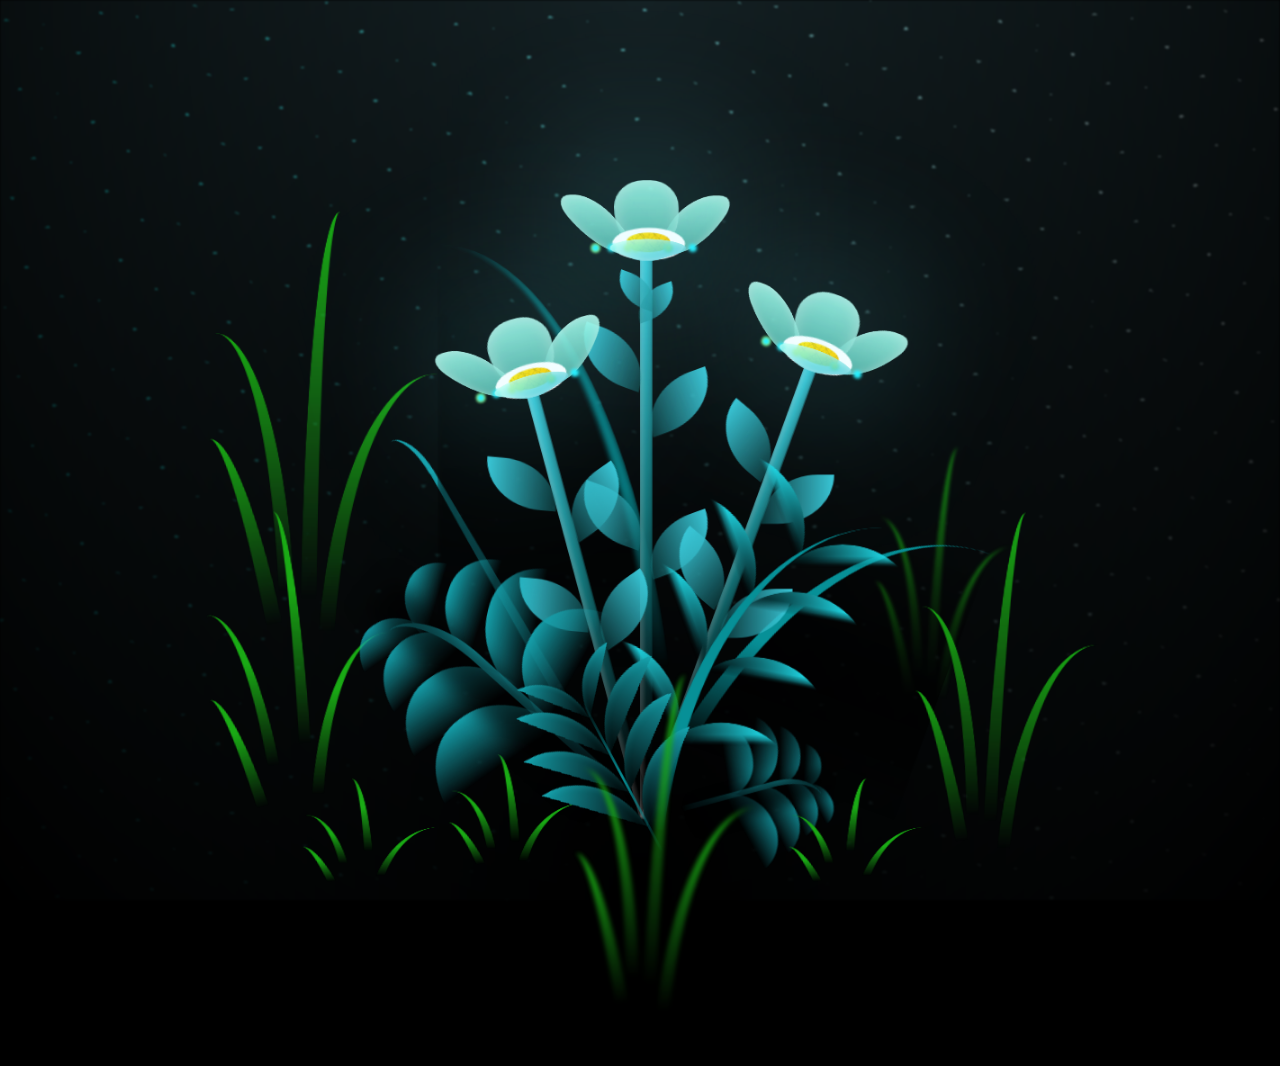
<file: index.html>
<!DOCTYPE html>
<html lang="en">
<head>
    <meta charset="UTF-8">
    <meta name="viewport" content="width=device-width, initial-scale=1.0">
    <link href="https://fonts.googleapis.com/css2?family=Dancing+Script:wght@400;700&family=Raleway:wght@300;400&display=swap" rel="stylesheet">
    <title>Document</title>
</head>
<!--  
 
  CSS Blossoming Flowers at Magical Night.
  I've taken some inspiration by Yup Nguyen's Artwork: https://dribbble.com/shots/11096994-Virtual-Garden.
  Made with Pure CSS & ♥
-->

<style>

*,
*::after,
*::before {
  padding: 0;
  margin: 0;
  box-sizing: border-box;
}

:root {
  --dark-color: #000;
}

body {
  display: flex;
  align-items: flex-end;
  justify-content: center;
  min-height: 100vh;
  background-color: var(--dark-color);
  overflow: hidden;
  perspective: 1000px;
}



  /* Centered and justified text container */
         /* Floating animation for text */
         @keyframes floating {
            0% { transform: translateY(0); }
            50% { transform: translateY(-10px); }
            100% { transform: translateY(0); }
        }

        /* Text container */
        .centered-text {
            color: var(--text-color);
            font-size: 1.5rem;
            font-family: Arial, sans-serif;
            text-align: center;
            line-height: 1.6;
            max-width: 80%; /* Adjust for readability */
            padding: 20px;
            background-color: rgba(25, 220, 255, 0.6); /* Semi-transparent background */
            border-radius: 8px;
            display: none; /* Initially hidden */
            animation: floating 3s ease-in-out infinite; /* Floating effect */
            opacity: 0;
            transition: opacity 1s ease;
        }

.night {
  position: fixed;
  left: 50%;
  top: 0;
  transform: translateX(-50%);
  width: 100%;
  height: 100%;
  filter: blur(0.1vmin);
  background-image: radial-gradient(ellipse at top, transparent 0%, var(--dark-color)), radial-gradient(ellipse at bottom, var(--dark-color), rgba(145, 233, 255, 0.2)), repeating-linear-gradient(220deg, black 0px, black 19px, transparent 19px, transparent 22px), repeating-linear-gradient(189deg, black 0px, black 19px, transparent 19px, transparent 22px), repeating-linear-gradient(148deg, black 0px, black 19px, transparent 19px, transparent 22px), linear-gradient(90deg, #00fffa, #f0f0f0);
}

.flowers {
  position: relative;
  transform: scale(0.9);
}

.flower {
  position: absolute;
  bottom: 10vmin;
  transform-origin: bottom center;
  z-index: 10;
  --fl-speed: 0.8s;
}
.flower--1 {
  animation: moving-flower-1 4s linear infinite;
}
.flower--1 .flower__line {
  height: 70vmin;
  animation-delay: 0.3s;
}
.flower--1 .flower__line__leaf--1 {
  animation: blooming-leaf-right var(--fl-speed) 1.6s backwards;
}
.flower--1 .flower__line__leaf--2 {
  animation: blooming-leaf-right var(--fl-speed) 1.4s backwards;
}
.flower--1 .flower__line__leaf--3 {
  animation: blooming-leaf-left var(--fl-speed) 1.2s backwards;
}
.flower--1 .flower__line__leaf--4 {
  animation: blooming-leaf-left var(--fl-speed) 1s backwards;
}
.flower--1 .flower__line__leaf--5 {
  animation: blooming-leaf-right var(--fl-speed) 1.8s backwards;
}
.flower--1 .flower__line__leaf--6 {
  animation: blooming-leaf-left var(--fl-speed) 2s backwards;
}
.flower--2 {
  left: 50%;
  transform: rotate(20deg);
  animation: moving-flower-2 4s linear infinite;
}
.flower--2 .flower__line {
  height: 60vmin;
  animation-delay: 0.6s;
}
.flower--2 .flower__line__leaf--1 {
  animation: blooming-leaf-right var(--fl-speed) 1.9s backwards;
}
.flower--2 .flower__line__leaf--2 {
  animation: blooming-leaf-right var(--fl-speed) 1.7s backwards;
}
.flower--2 .flower__line__leaf--3 {
  animation: blooming-leaf-left var(--fl-speed) 1.5s backwards;
}
.flower--2 .flower__line__leaf--4 {
  animation: blooming-leaf-left var(--fl-speed) 1.3s backwards;
}
.flower--3 {
  left: 50%;
  transform: rotate(-15deg);
  animation: moving-flower-3 4s linear infinite;
}
.flower--3 .flower__line {
  animation-delay: 0.9s;
}
.flower--3 .flower__line__leaf--1 {
  animation: blooming-leaf-right var(--fl-speed) 2.5s backwards;
}
.flower--3 .flower__line__leaf--2 {
  animation: blooming-leaf-right var(--fl-speed) 2.3s backwards;
}
.flower--3 .flower__line__leaf--3 {
  animation: blooming-leaf-left var(--fl-speed) 2.1s backwards;
}
.flower--3 .flower__line__leaf--4 {
  animation: blooming-leaf-left var(--fl-speed) 1.9s backwards;
}
.flower__leafs {
  position: relative;
  animation: blooming-flower 2s backwards;
}
.flower__leafs--1 {
  animation-delay: 1.1s;
}
.flower__leafs--2 {
  animation-delay: 1.4s;
}
.flower__leafs--3 {
  animation-delay: 1.7s;
}
.flower__leafs::after {
  content: "";
  position: absolute;
  left: 0;
  top: 0;
  transform: translate(-50%, -100%);
  width: 8vmin;
  height: 8vmin;
  background-color: #6bf0ff;
  filter: blur(10vmin);
}
.flower__leaf {
  position: absolute;
  bottom: 0;
  left: 50%;
  width: 8vmin;
  height: 11vmin;
  border-radius: 51% 49% 47% 53%/44% 45% 55% 69%;
  background-color: #a7ffee;
  background-image: linear-gradient(to top, #54b8aa, #a7ffee);
  transform-origin: bottom center;
  opacity: 0.9;
  box-shadow: inset 0 0 2vmin rgba(255, 255, 255, 0.5);
}
.flower__leaf--1 {
  transform: translate(-10%, 1%) rotateY(40deg) rotateX(-50deg);
}
.flower__leaf--2 {
  transform: translate(-50%, -4%) rotateX(40deg);
}
.flower__leaf--3 {
  transform: translate(-90%, 0%) rotateY(45deg) rotateX(50deg);
}
.flower__leaf--4 {
  width: 8vmin;
  height: 8vmin;
  transform-origin: bottom left;
  border-radius: 4vmin 10vmin 4vmin 4vmin;
  transform: translate(0%, 18%) rotateX(70deg) rotate(-43deg);
  background-image: linear-gradient(to top, #39c6d6, #a7ffee);
  z-index: 1;
  opacity: 0.8;
}
.flower__white-circle {
  position: absolute;
  left: -3.5vmin;
  top: -3vmin;
  width: 9vmin;
  height: 4vmin;
  border-radius: 50%;
  background-color: #fff;
}
.flower__white-circle::after {
  content: "";
  position: absolute;
  left: 50%;
  top: 45%;
  transform: translate(-50%, -50%);
  width: 60%;
  height: 60%;
  border-radius: inherit;
  background-image: repeating-linear-gradient(135deg, rgba(0, 0, 0, 0.03) 0px, rgba(0, 0, 0, 0.03) 1px, transparent 1px, transparent 12px), repeating-linear-gradient(45deg, rgba(0, 0, 0, 0.03) 0px, rgba(0, 0, 0, 0.03) 1px, transparent 1px, transparent 12px), repeating-linear-gradient(67.5deg, rgba(0, 0, 0, 0.03) 0px, rgba(0, 0, 0, 0.03) 1px, transparent 1px, transparent 12px), repeating-linear-gradient(135deg, rgba(0, 0, 0, 0.03) 0px, rgba(0, 0, 0, 0.03) 1px, transparent 1px, transparent 12px), repeating-linear-gradient(45deg, rgba(0, 0, 0, 0.03) 0px, rgba(0, 0, 0, 0.03) 1px, transparent 1px, transparent 12px), repeating-linear-gradient(112.5deg, rgba(0, 0, 0, 0.03) 0px, rgba(0, 0, 0, 0.03) 1px, transparent 1px, transparent 12px), repeating-linear-gradient(112.5deg, rgba(0, 0, 0, 0.03) 0px, rgba(0, 0, 0, 0.03) 1px, transparent 1px, transparent 12px), repeating-linear-gradient(45deg, rgba(0, 0, 0, 0.03) 0px, rgba(0, 0, 0, 0.03) 1px, transparent 1px, transparent 12px), repeating-linear-gradient(22.5deg, rgba(0, 0, 0, 0.03) 0px, rgba(0, 0, 0, 0.03) 1px, transparent 1px, transparent 12px), repeating-linear-gradient(45deg, rgba(0, 0, 0, 0.03) 0px, rgba(0, 0, 0, 0.03) 1px, transparent 1px, transparent 12px), repeating-linear-gradient(22.5deg, rgba(0, 0, 0, 0.03) 0px, rgba(0, 0, 0, 0.03) 1px, transparent 1px, transparent 12px), repeating-linear-gradient(135deg, rgba(0, 0, 0, 0.03) 0px, rgba(0, 0, 0, 0.03) 1px, transparent 1px, transparent 12px), repeating-linear-gradient(157.5deg, rgba(0, 0, 0, 0.03) 0px, rgba(0, 0, 0, 0.03) 1px, transparent 1px, transparent 12px), repeating-linear-gradient(67.5deg, rgba(0, 0, 0, 0.03) 0px, rgba(0, 0, 0, 0.03) 1px, transparent 1px, transparent 12px), repeating-linear-gradient(67.5deg, rgba(0, 0, 0, 0.03) 0px, rgba(0, 0, 0, 0.03) 1px, transparent 1px, transparent 12px), linear-gradient(90deg, #ffeb12, #ffce00);
}
.flower__line {
  height: 55vmin;
  width: 1.5vmin;
  background-image: linear-gradient(to left, rgba(0, 0, 0, 0.2), transparent, rgba(255, 255, 255, 0.2)), linear-gradient(to top, transparent 10%, #14757a, #39c6d6);
  box-shadow: inset 0 0 2px rgba(0, 0, 0, 0.5);
  animation: grow-flower-tree 4s backwards;
}
.flower__line__leaf {
  --w: 7vmin;
  --h: calc(var(--w) + 2vmin);
  position: absolute;
  top: 20%;
  left: 90%;
  width: var(--w);
  height: var(--h);
  border-top-right-radius: var(--h);
  border-bottom-left-radius: var(--h);
  background-image: linear-gradient(to top, rgba(20, 117, 122, 0.4), #39c6d6);
}
.flower__line__leaf--1 {
  transform: rotate(70deg) rotateY(30deg);
}
.flower__line__leaf--2 {
  top: 45%;
  transform: rotate(70deg) rotateY(30deg);
}
.flower__line__leaf--3, .flower__line__leaf--4, .flower__line__leaf--6 {
  border-top-right-radius: 0;
  border-bottom-left-radius: 0;
  border-top-left-radius: var(--h);
  border-bottom-right-radius: var(--h);
  left: -460%;
  top: 12%;
  transform: rotate(-70deg) rotateY(30deg);
}
.flower__line__leaf--4 {
  top: 40%;
}
.flower__line__leaf--5 {
  top: 0;
  transform-origin: left;
  transform: rotate(70deg) rotateY(30deg) scale(0.6);
}
.flower__line__leaf--6 {
  top: -2%;
  left: -450%;
  transform-origin: right;
  transform: rotate(-70deg) rotateY(30deg) scale(0.6);
}
.flower__light {
  position: absolute;
  bottom: 0vmin;
  width: 1vmin;
  height: 1vmin;
  background-color: #fffb00;
  border-radius: 50%;
  filter: blur(0.2vmin);
  animation: light-ans 4s linear infinite backwards;
}
.flower__light:nth-child(odd) {
  background-color: #23f0ff;
}
.flower__light--1 {
  left: -2vmin;
  animation-delay: 1s;
}
.flower__light--2 {
  left: 3vmin;
  animation-delay: 0.5s;
}
.flower__light--3 {
  left: -6vmin;
  animation-delay: 0.3s;
}
.flower__light--4 {
  left: 6vmin;
  animation-delay: 0.9s;
}
.flower__light--5 {
  left: -1vmin;
  animation-delay: 1.5s;
}
.flower__light--6 {
  left: -4vmin;
  animation-delay: 3s;
}
.flower__light--7 {
  left: 3vmin;
  animation-delay: 2s;
}
.flower__light--8 {
  left: -6vmin;
  animation-delay: 3.5s;
}
.flower__grass {
  --c: #159faa;
  --line-w: 1.5vmin;
  position: absolute;
  bottom: 12vmin;
  left: -7vmin;
  display: flex;
  flex-direction: column;
  align-items: flex-end;
  z-index: 20;
  transform-origin: bottom center;
  transform: rotate(-48deg) rotateY(40deg);
}
.flower__grass--1 {
  animation: moving-grass 2s linear infinite;
}
.flower__grass--2 {
  left: 2vmin;
  bottom: 10vmin;
  transform: scale(0.5) rotate(75deg) rotateX(10deg) rotateY(-200deg);
  opacity: 0.8;
  z-index: 0;
  animation: moving-grass--2 1.5s linear infinite;
}
.flower__grass--top {
  width: 7vmin;
  height: 10vmin;
  border-top-right-radius: 100%;
  border-right: var(--line-w) solid var(--c);
  transform-origin: bottom center;
  transform: rotate(-2deg);
}
.flower__grass--bottom {
  margin-top: -2px;
  width: var(--line-w);
  height: 25vmin;
  background-image: linear-gradient(to top, transparent, var(--c));
}
.flower__grass__leaf {
  --size: 10vmin;
  position: absolute;
  width: calc(var(--size) * 2.1);
  height: var(--size);
  border-top-left-radius: var(--size);
  border-top-right-radius: var(--size);
  background-image: linear-gradient(to top, transparent, transparent 30%, var(--c));
  z-index: 100;
}
.flower__grass__leaf--1 {
  top: -6%;
  left: 30%;
  --size: 6vmin;
  transform: rotate(-20deg);
  animation: growing-grass-ans--1 2s 2.6s backwards;
}
@keyframes growing-grass-ans--1 {
  0% {
    transform-origin: bottom left;
    transform: rotate(-20deg) scale(0);
  }
}
.flower__grass__leaf--2 {
  top: -5%;
  left: -110%;
  --size: 6vmin;
  transform: rotate(10deg);
  animation: growing-grass-ans--2 2s 2.4s linear backwards;
}
@keyframes growing-grass-ans--2 {
  0% {
    transform-origin: bottom right;
    transform: rotate(10deg) scale(0);
  }
}
.flower__grass__leaf--3 {
  top: 5%;
  left: 60%;
  --size: 8vmin;
  transform: rotate(-18deg) rotateX(-20deg);
  animation: growing-grass-ans--3 2s 2.2s linear backwards;
}
@keyframes growing-grass-ans--3 {
  0% {
    transform-origin: bottom left;
    transform: rotate(-18deg) rotateX(-20deg) scale(0);
  }
}
.flower__grass__leaf--4 {
  top: 6%;
  left: -135%;
  --size: 8vmin;
  transform: rotate(2deg);
  animation: growing-grass-ans--4 2s 2s linear backwards;
}
@keyframes growing-grass-ans--4 {
  0% {
    transform-origin: bottom right;
    transform: rotate(2deg) scale(0);
  }
}
.flower__grass__leaf--5 {
  top: 20%;
  left: 60%;
  --size: 10vmin;
  transform: rotate(-24deg) rotateX(-20deg);
  animation: growing-grass-ans--5 2s 1.8s linear backwards;
}
@keyframes growing-grass-ans--5 {
  0% {
    transform-origin: bottom left;
    transform: rotate(-24deg) rotateX(-20deg) scale(0);
  }
}
.flower__grass__leaf--6 {
  top: 22%;
  left: -180%;
  --size: 10vmin;
  transform: rotate(10deg);
  animation: growing-grass-ans--6 2s 1.6s linear backwards;
}
@keyframes growing-grass-ans--6 {
  0% {
    transform-origin: bottom right;
    transform: rotate(10deg) scale(0);
  }
}
.flower__grass__leaf--7 {
  top: 39%;
  left: 70%;
  --size: 10vmin;
  transform: rotate(-10deg);
  animation: growing-grass-ans--7 2s 1.4s linear backwards;
}
@keyframes growing-grass-ans--7 {
  0% {
    transform-origin: bottom left;
    transform: rotate(-10deg) scale(0);
  }
}
.flower__grass__leaf--8 {
  top: 40%;
  left: -215%;
  --size: 11vmin;
  transform: rotate(10deg);
  animation: growing-grass-ans--8 2s 1.2s linear backwards;
}
@keyframes growing-grass-ans--8 {
  0% {
    transform-origin: bottom right;
    transform: rotate(10deg) scale(0);
  }
}
.flower__grass__overlay {
  position: absolute;
  top: -10%;
  right: 0%;
  width: 100%;
  height: 100%;
  background-color: rgba(0, 0, 0, 0.6);
  filter: blur(1.5vmin);
  z-index: 100;
}
.flower__g-long {
  --w: 2vmin;
  --h: 6vmin;
  --c: #159faa;
  position: absolute;
  bottom: 10vmin;
  left: -3vmin;
  transform-origin: bottom center;
  transform: rotate(-30deg) rotateY(-20deg);
  display: flex;
  flex-direction: column;
  align-items: flex-end;
  animation: flower-g-long-ans 3s linear infinite;
}
@keyframes flower-g-long-ans {
  0%, 100% {
    transform: rotate(-30deg) rotateY(-20deg);
  }
  50% {
    transform: rotate(-32deg) rotateY(-20deg);
  }
}
.flower__g-long__top {
  top: calc(var(--h) * -1);
  width: calc(var(--w) + 1vmin);
  height: var(--h);
  border-top-right-radius: 100%;
  border-right: 0.7vmin solid var(--c);
  transform: translate(-0.7vmin, 1vmin);
}
.flower__g-long__bottom {
  width: var(--w);
  height: 50vmin;
  transform-origin: bottom center;
  background-image: linear-gradient(to top, transparent 30%, var(--c));
  box-shadow: inset 0 0 2px rgba(0, 0, 0, 0.5);
  clip-path: polygon(35% 0, 65% 1%, 100% 100%, 0% 100%);
}
.flower__g-right {
  position: absolute;
  bottom: 6vmin;
  left: -2vmin;
  transform-origin: bottom left;
  transform: rotate(20deg);
}
.flower__g-right .leaf {
  width: 30vmin;
  height: 50vmin;
  border-top-left-radius: 100%;
  border-left: 2vmin solid #079097;
  background-image: linear-gradient(to bottom, transparent, var(--dark-color) 60%);
  -webkit-mask-image: linear-gradient(to top, transparent 30%, #079097 60%);
}
.flower__g-right--1 {
  animation: flower-g-right-ans 2.5s linear infinite;
}
.flower__g-right--2 {
  left: 5vmin;
  transform: rotateY(-180deg);
  animation: flower-g-right-ans--2 3s linear infinite;
}
.flower__g-right--2 .leaf {
  height: 75vmin;
  filter: blur(0.3vmin);
  opacity: 0.8;
}
@keyframes flower-g-right-ans {
  0%, 100% {
    transform: rotate(20deg);
  }
  50% {
    transform: rotate(24deg) rotateX(-20deg);
  }
}
@keyframes flower-g-right-ans--2 {
  0%, 100% {
    transform: rotateY(-180deg) rotate(0deg) rotateX(-20deg);
  }
  50% {
    transform: rotateY(-180deg) rotate(6deg) rotateX(-20deg);
  }
}
.flower__g-front {
  position: absolute;
  bottom: 6vmin;
  left: 2.5vmin;
  z-index: 100;
  transform-origin: bottom center;
  transform: rotate(-28deg) rotateY(30deg) scale(1.04);
  animation: flower__g-front-ans 2s linear infinite;
}
@keyframes flower__g-front-ans {
  0%, 100% {
    transform: rotate(-28deg) rotateY(30deg) scale(1.04);
  }
  50% {
    transform: rotate(-35deg) rotateY(40deg) scale(1.04);
  }
}
.flower__g-front__line {
  width: 0.3vmin;
  height: 20vmin;
  background-image: linear-gradient(to top, transparent, #079097, transparent 100%);
  position: relative;
}
.flower__g-front__leaf-wrapper {
  position: absolute;
  top: 0;
  left: 0;
  transform-origin: bottom left;
  transform: rotate(10deg);
}
.flower__g-front__leaf-wrapper:nth-child(even) {
  left: 0vmin;
  transform: rotateY(-180deg) rotate(5deg);
  animation: flower__g-front__leaf-left-ans 1s ease-in backwards;
}
.flower__g-front__leaf-wrapper:nth-child(odd) {
  animation: flower__g-front__leaf-ans 1s ease-in backwards;
}
.flower__g-front__leaf-wrapper--1 {
  top: -8vmin;
  transform: scale(0.7);
  animation: flower__g-front__leaf-ans 1s 5.5s ease-in backwards !important;
}
.flower__g-front__leaf-wrapper--2 {
  top: -8vmin;
  transform: rotateY(-180deg) scale(0.7) !important;
  animation: flower__g-front__leaf-left-ans-2 1s 4.6s ease-in backwards !important;
}
.flower__g-front__leaf-wrapper--3 {
  top: -3vmin;
  animation: flower__g-front__leaf-ans 1s 4.6s ease-in backwards;
}
.flower__g-front__leaf-wrapper--4 {
  top: -3vmin;
  transform: rotateY(-180deg) scale(0.9) !important;
  animation: flower__g-front__leaf-left-ans-2 1s 4.6s ease-in backwards !important;
}
@keyframes flower__g-front__leaf-left-ans-2 {
  0% {
    transform: rotateY(-180deg) scale(0);
  }
}
.flower__g-front__leaf-wrapper--5, .flower__g-front__leaf-wrapper--6 {
  top: 2vmin;
}
.flower__g-front__leaf-wrapper--7, .flower__g-front__leaf-wrapper--8 {
  top: 6.5vmin;
}
.flower__g-front__leaf-wrapper--2 {
  animation-delay: 5.2s !important;
}
.flower__g-front__leaf-wrapper--3 {
  animation-delay: 4.9s !important;
}
.flower__g-front__leaf-wrapper--5 {
  animation-delay: 4.3s !important;
}
.flower__g-front__leaf-wrapper--6 {
  animation-delay: 4.1s !important;
}
.flower__g-front__leaf-wrapper--7 {
  animation-delay: 3.8s !important;
}
.flower__g-front__leaf-wrapper--8 {
  animation-delay: 3.5s !important;
}
@keyframes flower__g-front__leaf-ans {
  0% {
    transform: rotate(10deg) scale(0);
  }
}
@keyframes flower__g-front__leaf-left-ans {
  0% {
    transform: rotateY(-180deg) rotate(5deg) scale(0);
  }
}
.flower__g-front__leaf {
  width: 10vmin;
  height: 10vmin;
  border-radius: 100% 0% 0% 100%/100% 100% 0% 0%;
  box-shadow: inset 0 2px 1vmin rgba(44, 238, 252, 0.2);
  background-image: linear-gradient(to bottom left, transparent, var(--dark-color)), linear-gradient(to bottom right, #159faa 50%, transparent 50%, transparent);
  -webkit-mask-image: linear-gradient(to bottom right, #159faa 50%, transparent 50%, transparent);
  mask-image: linear-gradient(to bottom right, #159faa 50%, transparent 50%, transparent);
}
.flower__g-fr {
  position: absolute;
  bottom: -4vmin;
  left: vmin;
  transform-origin: bottom left;
  z-index: 10;
  animation: flower__g-fr-ans 2s linear infinite;
}
@keyframes flower__g-fr-ans {
  0%, 100% {
    transform: rotate(2deg);
  }
  50% {
    transform: rotate(4deg);
  }
}
.flower__g-fr .leaf {
  width: 30vmin;
  height: 50vmin;
  border-top-left-radius: 100%;
  border-left: 2vmin solid #079097;
  -webkit-mask-image: linear-gradient(to top, transparent 25%, #079097 50%);
  position: relative;
  z-index: 1;
}
.flower__g-fr__leaf {
  position: absolute;
  top: 0;
  left: 0;
  width: 10vmin;
  height: 10vmin;
  border-radius: 100% 0% 0% 100%/100% 100% 0% 0%;
  box-shadow: inset 0 2px 1vmin rgba(44, 238, 252, 0.2);
  background-image: linear-gradient(to bottom left, transparent, var(--dark-color) 98%), linear-gradient(to bottom right, #23f0ff 45%, transparent 50%, transparent);
  -webkit-mask-image: linear-gradient(135deg, #159faa 40%, transparent 50%, transparent);
}
.flower__g-fr__leaf--1 {
  left: 20vmin;
  transform: rotate(45deg);
  animation: flower__g-fr-leaft-ans-1 0.5s 5.2s linear backwards;
}
@keyframes flower__g-fr-leaft-ans-1 {
  0% {
    transform-origin: left;
    transform: rotate(45deg) scale(0);
  }
}
.flower__g-fr__leaf--2 {
  left: 12vmin;
  top: -7vmin;
  transform: rotate(25deg) rotateY(-180deg);
  animation: flower__g-fr-leaft-ans-6 0.5s 5s linear backwards;
}
.flower__g-fr__leaf--3 {
  left: 15vmin;
  top: 6vmin;
  transform: rotate(55deg);
  animation: flower__g-fr-leaft-ans-5 0.5s 4.8s linear backwards;
}
.flower__g-fr__leaf--4 {
  left: 6vmin;
  top: -2vmin;
  transform: rotate(25deg) rotateY(-180deg);
  animation: flower__g-fr-leaft-ans-6 0.5s 4.6s linear backwards;
}
.flower__g-fr__leaf--5 {
  left: 10vmin;
  top: 14vmin;
  transform: rotate(55deg);
  animation: flower__g-fr-leaft-ans-5 0.5s 4.4s linear backwards;
}
@keyframes flower__g-fr-leaft-ans-5 {
  0% {
    transform-origin: left;
    transform: rotate(55deg) scale(0);
  }
}
.flower__g-fr__leaf--6 {
  left: 0vmin;
  top: 6vmin;
  transform: rotate(25deg) rotateY(-180deg);
  animation: flower__g-fr-leaft-ans-6 0.5s 4.2s linear backwards;
}
@keyframes flower__g-fr-leaft-ans-6 {
  0% {
    transform-origin: right;
    transform: rotate(25deg) rotateY(-180deg) scale(0);
  }
}
.flower__g-fr__leaf--7 {
  left: 5vmin;
  top: 22vmin;
  transform: rotate(45deg);
  animation: flower__g-fr-leaft-ans-7 0.5s 4s linear backwards;
}
@keyframes flower__g-fr-leaft-ans-7 {
  0% {
    transform-origin: left;
    transform: rotate(45deg) scale(0);
  }
}
.flower__g-fr__leaf--8 {
  left: -4vmin;
  top: 15vmin;
  transform: rotate(15deg) rotateY(-180deg);
  animation: flower__g-fr-leaft-ans-8 0.5s 3.8s linear backwards;
}
@keyframes flower__g-fr-leaft-ans-8 {
  0% {
    transform-origin: right;
    transform: rotate(15deg) rotateY(-180deg) scale(0);
  }
}

.long-g {
  position: absolute;
  bottom: 25vmin;
  left: -42vmin;
  transform-origin: bottom left;
}
.long-g--1 {
  bottom: 0vmin;
  transform: scale(0.8) rotate(-5deg);
}
.long-g--1 .leaf {
  -webkit-mask-image: linear-gradient(to top, transparent 40%, #079097 80%) !important;
}
.long-g--1 .leaf--1 {
  --w: 5vmin;
  --h: 60vmin;
  left: -2vmin;
  transform: rotate(3deg) rotateY(-180deg);
}
.long-g--2, .long-g--3 {
  bottom: -3vmin;
  left: -35vmin;
  transform-origin: center;
  transform: scale(0.6) rotateX(60deg);
}
.long-g--2 .leaf, .long-g--3 .leaf {
  -webkit-mask-image: linear-gradient(to top, transparent 50%, #079097 80%) !important;
}
.long-g--2 .leaf--1, .long-g--3 .leaf--1 {
  left: -1vmin;
  transform: rotateY(-180deg);
}
.long-g--3 {
  left: -17vmin;
  bottom: 0vmin;
}
.long-g--3 .leaf {
  -webkit-mask-image: linear-gradient(to top, transparent 40%, #079097 80%) !important;
}
.long-g--4 {
  left: 25vmin;
  bottom: -3vmin;
  transform-origin: center;
  transform: scale(0.6) rotateX(60deg);
}
.long-g--4 .leaf {
  -webkit-mask-image: linear-gradient(to top, transparent 50%, #079097 80%) !important;
}
.long-g--5 {
  left: 42vmin;
  bottom: 0vmin;
  transform: scale(0.8) rotate(2deg);
}
.long-g--6 {
  left: 0vmin;
  bottom: -20vmin;
  z-index: 100;
  filter: blur(0.3vmin);
  transform: scale(0.8) rotate(2deg);
}
.long-g--7 {
  left: 35vmin;
  bottom: 20vmin;
  z-index: -1;
  filter: blur(0.3vmin);
  transform: scale(0.6) rotate(2deg);
  opacity: 0.7;
}
.long-g .leaf {
  --w: 15vmin;
  --h: 40vmin;
  --c: #1aaa15;
  position: absolute;
  bottom: 0;
  width: var(--w);
  height: var(--h);
  border-top-left-radius: 100%;
  border-left: 2vmin solid var(--c);
  -webkit-mask-image: linear-gradient(to top, transparent 20%, var(--dark-color));
  transform-origin: bottom center;
}
.long-g .leaf--0 {
  left: 2vmin;
  animation: leaf-ans-1 4s linear infinite;
}
.long-g .leaf--1 {
  --w: 5vmin;
  --h: 60vmin;
  animation: leaf-ans-1 4s linear infinite;
}
.long-g .leaf--2 {
  --w: 10vmin;
  --h: 40vmin;
  left: -0.5vmin;
  bottom: 5vmin;
  transform-origin: bottom left;
  transform: rotateY(-180deg);
  animation: leaf-ans-2 3s linear infinite;
}
.long-g .leaf--3 {
  --w: 5vmin;
  --h: 30vmin;
  left: -1vmin;
  bottom: 3.2vmin;
  transform-origin: bottom left;
  transform: rotate(-10deg) rotateY(-180deg);
  animation: leaf-ans-3 3s linear infinite;
}

@keyframes leaf-ans-1 {
  0%, 100% {
    transform: rotate(-5deg) scale(1);
  }
  50% {
    transform: rotate(5deg) scale(1.1);
  }
}
@keyframes leaf-ans-2 {
  0%, 100% {
    transform: rotateY(-180deg) rotate(5deg);
  }
  50% {
    transform: rotateY(-180deg) rotate(0deg) scale(1.1);
  }
}
@keyframes leaf-ans-3 {
  0%, 100% {
    transform: rotate(-10deg) rotateY(-180deg);
  }
  50% {
    transform: rotate(-20deg) rotateY(-180deg);
  }
}
.grow-ans {
  animation: grow-ans 2s var(--d) backwards;
}

@keyframes grow-ans {
  0% {
    transform: scale(0);
    opacity: 0;
  }
}
@keyframes light-ans {
  0% {
    opacity: 0;
    transform: translateY(0vmin);
  }
  25% {
    opacity: 1;
    transform: translateY(-5vmin) translateX(-2vmin);
  }
  50% {
    opacity: 1;
    transform: translateY(-15vmin) translateX(2vmin);
    filter: blur(0.2vmin);
  }
  75% {
    transform: translateY(-20vmin) translateX(-2vmin);
    filter: blur(0.2vmin);
  }
  100% {
    transform: translateY(-30vmin);
    opacity: 0;
    filter: blur(1vmin);
  }
}
@keyframes moving-flower-1 {
  0%, 100% {
    transform: rotate(2deg);
  }
  50% {
    transform: rotate(-2deg);
  }
}
@keyframes moving-flower-2 {
  0%, 100% {
    transform: rotate(18deg);
  }
  50% {
    transform: rotate(14deg);
  }
}
@keyframes moving-flower-3 {
  0%, 100% {
    transform: rotate(-18deg);
  }
  50% {
    transform: rotate(-20deg) rotateY(-10deg);
  }
}
@keyframes blooming-leaf-right {
  0% {
    transform-origin: left;
    transform: rotate(70deg) rotateY(30deg) scale(0);
  }
}
@keyframes blooming-leaf-left {
  0% {
    transform-origin: right;
    transform: rotate(-70deg) rotateY(30deg) scale(0);
  }
}
@keyframes grow-flower-tree {
  0% {
    height: 0;
    border-radius: 1vmin;
  }
}
@keyframes blooming-flower {
  0% {
    transform: scale(0);
  }
}
@keyframes moving-grass {
  0%, 100% {
    transform: rotate(-48deg) rotateY(40deg);
  }
  50% {
    transform: rotate(-50deg) rotateY(40deg);
  }
}
@keyframes moving-grass--2 {
  0%, 100% {
    transform: scale(0.5) rotate(75deg) rotateX(10deg) rotateY(-200deg);
  }
  50% {
    transform: scale(0.5) rotate(79deg) rotateX(10deg) rotateY(-200deg);
  }
}
.growing-grass {
  animation: growing-grass-ans 1s 2s backwards;
}

@keyframes growing-grass-ans {
  0% {
    transform: scale(0);
  }
}
.not-loaded * {
  animation-play-state: paused !important;
}
</style>



<body class ="not-loaded">



  

    <div class="night"></div>
    <div class="flowers">
      <div class="flower flower--1">
        <div class="flower__leafs flower__leafs--1">
          <div class="flower__leaf flower__leaf--1"></div>
          <div class="flower__leaf flower__leaf--2"></div>
          <div class="flower__leaf flower__leaf--3"></div>
          <div class="flower__leaf flower__leaf--4"></div>
          <div class="flower__white-circle"></div>
  
          <div class="flower__light flower__light--1"></div>
          <div class="flower__light flower__light--2"></div>
          <div class="flower__light flower__light--3"></div>
          <div class="flower__light flower__light--4"></div>
          <div class="flower__light flower__light--5"></div>
          <div class="flower__light flower__light--6"></div>
          <div class="flower__light flower__light--7"></div>
          <div class="flower__light flower__light--8"></div>
  
        </div>
        <div class="flower__line">
          <div class="flower__line__leaf flower__line__leaf--1"></div>
          <div class="flower__line__leaf flower__line__leaf--2"></div>
          <div class="flower__line__leaf flower__line__leaf--3"></div>
          <div class="flower__line__leaf flower__line__leaf--4"></div>
          <div class="flower__line__leaf flower__line__leaf--5"></div>
          <div class="flower__line__leaf flower__line__leaf--6"></div>
        </div>
      </div>
  
      <div class="flower flower--2">
        <div class="flower__leafs flower__leafs--2">
          <div class="flower__leaf flower__leaf--1"></div>
          <div class="flower__leaf flower__leaf--2"></div>
          <div class="flower__leaf flower__leaf--3"></div>
          <div class="flower__leaf flower__leaf--4"></div>
          <div class="flower__white-circle"></div>
  
          <div class="flower__light flower__light--1"></div>
          <div class="flower__light flower__light--2"></div>
          <div class="flower__light flower__light--3"></div>
          <div class="flower__light flower__light--4"></div>
          <div class="flower__light flower__light--5"></div>
          <div class="flower__light flower__light--6"></div>
          <div class="flower__light flower__light--7"></div>
          <div class="flower__light flower__light--8"></div>
  
        </div>
        <div class="flower__line">
          <div class="flower__line__leaf flower__line__leaf--1"></div>
          <div class="flower__line__leaf flower__line__leaf--2"></div>
          <div class="flower__line__leaf flower__line__leaf--3"></div>
          <div class="flower__line__leaf flower__line__leaf--4"></div>
        </div>
      </div>
  
      <div class="flower flower--3">
        <div class="flower__leafs flower__leafs--3">
          <div class="flower__leaf flower__leaf--1"></div>
          <div class="flower__leaf flower__leaf--2"></div>
          <div class="flower__leaf flower__leaf--3"></div>
          <div class="flower__leaf flower__leaf--4"></div>
          <div class="flower__white-circle"></div>
  
          <div class="flower__light flower__light--1"></div>
          <div class="flower__light flower__light--2"></div>
          <div class="flower__light flower__light--3"></div>
          <div class="flower__light flower__light--4"></div>
          <div class="flower__light flower__light--5"></div>
          <div class="flower__light flower__light--6"></div>
          <div class="flower__light flower__light--7"></div>
          <div class="flower__light flower__light--8"></div>
  
        </div>
        <div class="flower__line">
          <div class="flower__line__leaf flower__line__leaf--1"></div>
          <div class="flower__line__leaf flower__line__leaf--2"></div>
          <div class="flower__line__leaf flower__line__leaf--3"></div>
          <div class="flower__line__leaf flower__line__leaf--4"></div>
        </div>
      </div>
  
      <div class="grow-ans" style="--d:1.2s">
        <div class="flower__g-long">
          <div class="flower__g-long__top"></div>
          <div class="flower__g-long__bottom"></div>
        </div>
      </div>
  
      <div class="growing-grass">
        <div class="flower__grass flower__grass--1">
          <div class="flower__grass--top"></div>
          <div class="flower__grass--bottom"></div>
          <div class="flower__grass__leaf flower__grass__leaf--1"></div>
          <div class="flower__grass__leaf flower__grass__leaf--2"></div>
          <div class="flower__grass__leaf flower__grass__leaf--3"></div>
          <div class="flower__grass__leaf flower__grass__leaf--4"></div>
          <div class="flower__grass__leaf flower__grass__leaf--5"></div>
          <div class="flower__grass__leaf flower__grass__leaf--6"></div>
          <div class="flower__grass__leaf flower__grass__leaf--7"></div>
          <div class="flower__grass__leaf flower__grass__leaf--8"></div>
          <div class="flower__grass__overlay"></div>
        </div>
      </div>
  
      <div class="growing-grass">
        <div class="flower__grass flower__grass--2">
          <div class="flower__grass--top"></div>
          <div class="flower__grass--bottom"></div>
          <div class="flower__grass__leaf flower__grass__leaf--1"></div>
          <div class="flower__grass__leaf flower__grass__leaf--2"></div>
          <div class="flower__grass__leaf flower__grass__leaf--3"></div>
          <div class="flower__grass__leaf flower__grass__leaf--4"></div>
          <div class="flower__grass__leaf flower__grass__leaf--5"></div>
          <div class="flower__grass__leaf flower__grass__leaf--6"></div>
          <div class="flower__grass__leaf flower__grass__leaf--7"></div>
          <div class="flower__grass__leaf flower__grass__leaf--8"></div>
          <div class="flower__grass__overlay"></div>
        </div>
      </div>
  
      <div class="grow-ans" style="--d:2.4s">
        <div class="flower__g-right flower__g-right--1">
          <div class="leaf"></div>
        </div>
      </div>
  
      <div class="grow-ans" style="--d:2.8s">
        <div class="flower__g-right flower__g-right--2">
          <div class="leaf"></div>
        </div>
      </div>
  
      <div class="grow-ans" style="--d:2.8s">
        <div class="flower__g-front">
          <div class="flower__g-front__leaf-wrapper flower__g-front__leaf-wrapper--1">
            <div class="flower__g-front__leaf"></div>
          </div>
          <div class="flower__g-front__leaf-wrapper flower__g-front__leaf-wrapper--2">
            <div class="flower__g-front__leaf"></div>
          </div>
          <div class="flower__g-front__leaf-wrapper flower__g-front__leaf-wrapper--3">
            <div class="flower__g-front__leaf"></div>
          </div>
          <div class="flower__g-front__leaf-wrapper flower__g-front__leaf-wrapper--4">
            <div class="flower__g-front__leaf"></div>
          </div>
          <div class="flower__g-front__leaf-wrapper flower__g-front__leaf-wrapper--5">
            <div class="flower__g-front__leaf"></div>
          </div>
          <div class="flower__g-front__leaf-wrapper flower__g-front__leaf-wrapper--6">
            <div class="flower__g-front__leaf"></div>
          </div>
          <div class="flower__g-front__leaf-wrapper flower__g-front__leaf-wrapper--7">
            <div class="flower__g-front__leaf"></div>
          </div>
          <div class="flower__g-front__leaf-wrapper flower__g-front__leaf-wrapper--8">
            <div class="flower__g-front__leaf"></div>
          </div>
          <div class="flower__g-front__line"></div>
        </div>
      </div>
  
      <div class="grow-ans" style="--d:3.2s">
        <div class="flower__g-fr">
          <div class="leaf"></div>
          <div class="flower__g-fr__leaf flower__g-fr__leaf--1"></div>
          <div class="flower__g-fr__leaf flower__g-fr__leaf--2"></div>
          <div class="flower__g-fr__leaf flower__g-fr__leaf--3"></div>
          <div class="flower__g-fr__leaf flower__g-fr__leaf--4"></div>
          <div class="flower__g-fr__leaf flower__g-fr__leaf--5"></div>
          <div class="flower__g-fr__leaf flower__g-fr__leaf--6"></div>
          <div class="flower__g-fr__leaf flower__g-fr__leaf--7"></div>
          <div class="flower__g-fr__leaf flower__g-fr__leaf--8"></div>
        </div>
      </div>
  
      <div class="long-g long-g--0">
        <div class="grow-ans" style="--d:3s">
          <div class="leaf leaf--0"></div>
        </div>
        <div class="grow-ans" style="--d:2.2s">
          <div class="leaf leaf--1"></div>
        </div>
        <div class="grow-ans" style="--d:3.4s">
          <div class="leaf leaf--2"></div>
        </div>
        <div class="grow-ans" style="--d:3.6s">
          <div class="leaf leaf--3"></div>
        </div>
      </div>
  
      <div class="long-g long-g--1">
        <div class="grow-ans" style="--d:3.6s">
          <div class="leaf leaf--0"></div>
        </div>
        <div class="grow-ans" style="--d:3.8s">
          <div class="leaf leaf--1"></div>
        </div>
        <div class="grow-ans" style="--d:4s">
          <div class="leaf leaf--2"></div>
        </div>
        <div class="grow-ans" style="--d:4.2s">
          <div class="leaf leaf--3"></div>
        </div>
      </div>
  
      <div class="long-g long-g--2">
        <div class="grow-ans" style="--d:4s">
          <div class="leaf leaf--0"></div>
        </div>
        <div class="grow-ans" style="--d:4.2s">
          <div class="leaf leaf--1"></div>
        </div>
        <div class="grow-ans" style="--d:4.4s">
          <div class="leaf leaf--2"></div>
        </div>
        <div class="grow-ans" style="--d:4.6s">
          <div class="leaf leaf--3"></div>
        </div>
      </div>
  
      <div class="long-g long-g--3">
        <div class="grow-ans" style="--d:4s">
          <div class="leaf leaf--0"></div>
        </div>
        <div class="grow-ans" style="--d:4.2s">
          <div class="leaf leaf--1"></div>
        </div>
        <div class="grow-ans" style="--d:3s">
          <div class="leaf leaf--2"></div>
        </div>
        <div class="grow-ans" style="--d:3.6s">
          <div class="leaf leaf--3"></div>
        </div>
      </div>
  
      <div class="long-g long-g--4">
        <div class="grow-ans" style="--d:4s">
          <div class="leaf leaf--0"></div>
        </div>
        <div class="grow-ans" style="--d:4.2s">
          <div class="leaf leaf--1"></div>
        </div>
        <div class="grow-ans" style="--d:3s">
          <div class="leaf leaf--2"></div>
        </div>
        <div class="grow-ans" style="--d:3.6s">
          <div class="leaf leaf--3"></div>
        </div>
      </div>
  
      <div class="long-g long-g--5">
        <div class="grow-ans" style="--d:4s">
          <div class="leaf leaf--0"></div>
        </div>
        <div class="grow-ans" style="--d:4.2s">
          <div class="leaf leaf--1"></div>
        </div>
        <div class="grow-ans" style="--d:3s">
          <div class="leaf leaf--2"></div>
        </div>
        <div class="grow-ans" style="--d:3.6s">
          <div class="leaf leaf--3"></div>
        </div>
      </div>
  
      <div class="long-g long-g--6">
        <div class="grow-ans" style="--d:4.2s">
          <div class="leaf leaf--0"></div>
        </div>
        <div class="grow-ans" style="--d:4.4s">
          <div class="leaf leaf--1"></div>
        </div>
        <div class="grow-ans" style="--d:4.6s">
          <div class="leaf leaf--2"></div>
        </div>
        <div class="grow-ans" style="--d:4.8s">
          <div class="leaf leaf--3"></div>
        </div>
      </div>
  
      <div class="long-g long-g--7">
        <div class="grow-ans" style="--d:3s">
          <div class="leaf leaf--0"></div>
        </div>
        <div class="grow-ans" style="--d:3.2s">
          <div class="leaf leaf--1"></div>
        </div>
        <div class="grow-ans" style="--d:3.5s">
          <div class="leaf leaf--2"></div>
        </div>
        <div class="grow-ans" style="--d:3.6s">
          <div class="leaf leaf--3"></div>
        </div>
      </div>

    </div>



    <audio id="backgroundMusic" auto>
    <source src="wiwym.mp3" type="audio/mpeg"> <!-- Add MP3 as fallback -->
    <source src="wiwym.ogg" type="audio/ogg">
    <source src="wiwym.webm" type="audio/webm">

  </audio>
    <script>


const audio = document.getElementById('backgroundMusic');
        const text = document.getElementById('centeredText');
        const background = document.getElementById('silhouetteBackground');

        // Set the audio to start at 171 seconds (2 minutes and 51 seconds)
        audio.currentTime = 171;

        // Play audio after user interaction to comply with autoplay policy
        window.addEventListener('click', function() {
            audio.play().catch(error => {
                console.error('Audio playback failed:', error);
            });
            window.removeEventListener('click', arguments.callee);
            const c = setTimeout(() => {
      document.body.classList.remove("not-loaded");
      clearTimeout(c);
    }, 1000);
        });

        document.getElementById('backgroundMusic').addEventListener('canplay', function() {
    playWithFallback(this);
});

 // Show floating text after the music ends
 audio.addEventListener('ended', function() {
            text.style.display = 'block';
            text.style.opacity = '1'; // Fade in the text
        });




    </script>
  </body>


</html>
</file>
